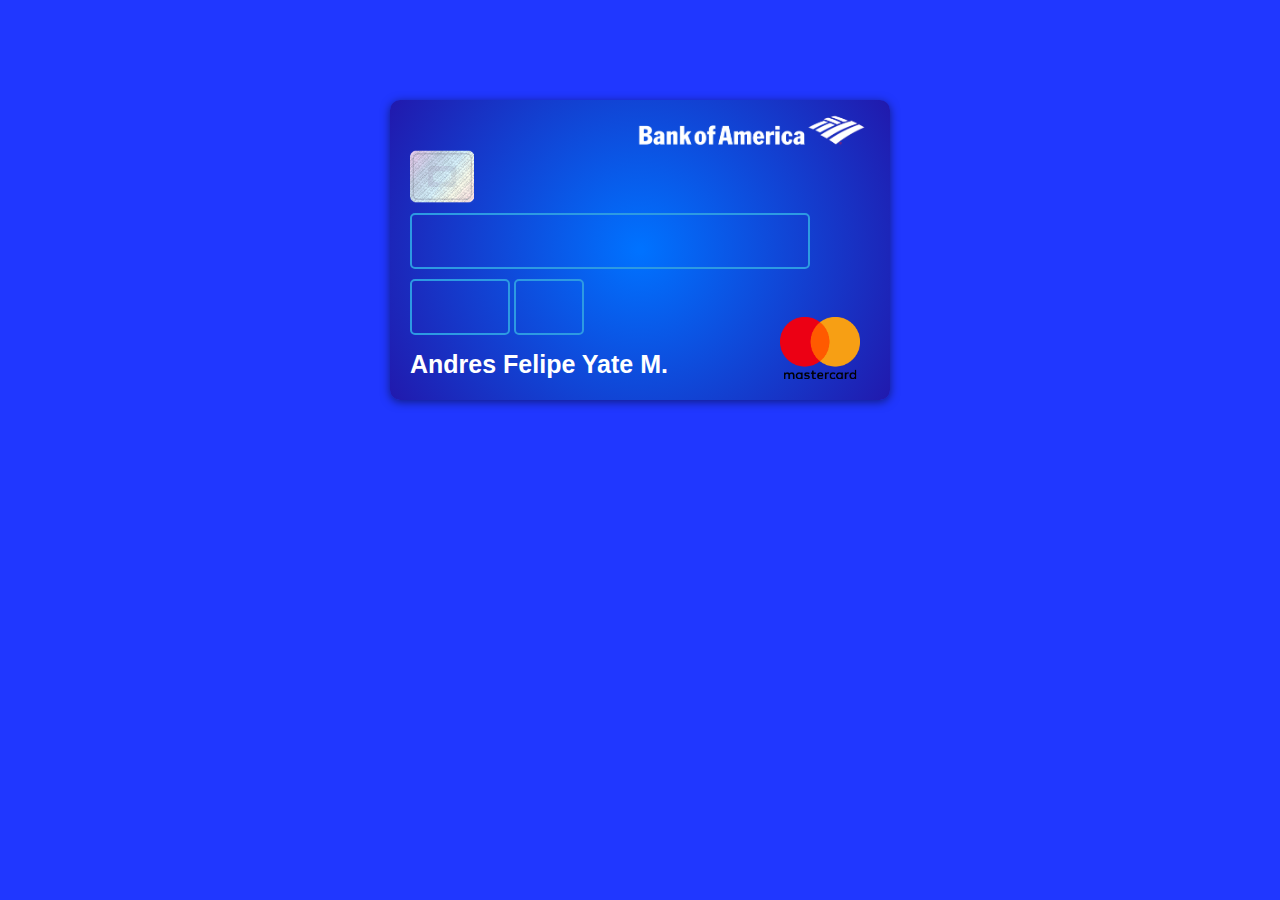
<file: proyecto_catorce/index.html>
<!DOCTYPE html>
 <html lang="es-cp">
 <head>
    <meta charset="UTF-8">
    <meta name="viewport" content="width=device-width, initial-scale=1.0">
    <title>Proyecto 14</title>
    <link rel="stylesheet" href="public/css/styles.css">
 </head>
 <body>
    <div id="marco">
        <div class="tarjeta">
            <div id="imagen">
                <div id="logoChip"></div>
                <div id="logoBanco"></div>
            </div>

            <input type="text" id="inputTarjeta">
            <input type="text" id="inputFecha">
            <input type="text" id="inputCVV">
            <div class="propietario">Andres Felipe Yate M.</div>

            <div id="imagen2">
                <div id="logoMaster">

                </div>
            </div>
        </div>
    </div>
    <script src="public/js/app.js"></script>
 </body>
 </html>
</file>
<file: proyecto_cinco/index.html>
<!DOCTYPE html>
<html lang="es-CO">
<head>
    <meta charset="UTF-8">
    <meta name="viewport" content="width=device-width, initial-scale=1.0">
    <title>Puntaje</title>
    <link rel="stylesheet" href="css/estilos.css">
</head>
<body>
    <div class="contenedor">
        <div class="puntaje"></div>
    </div>    
    <script src="js/app.js"></script>
</body>
</html>
</file>
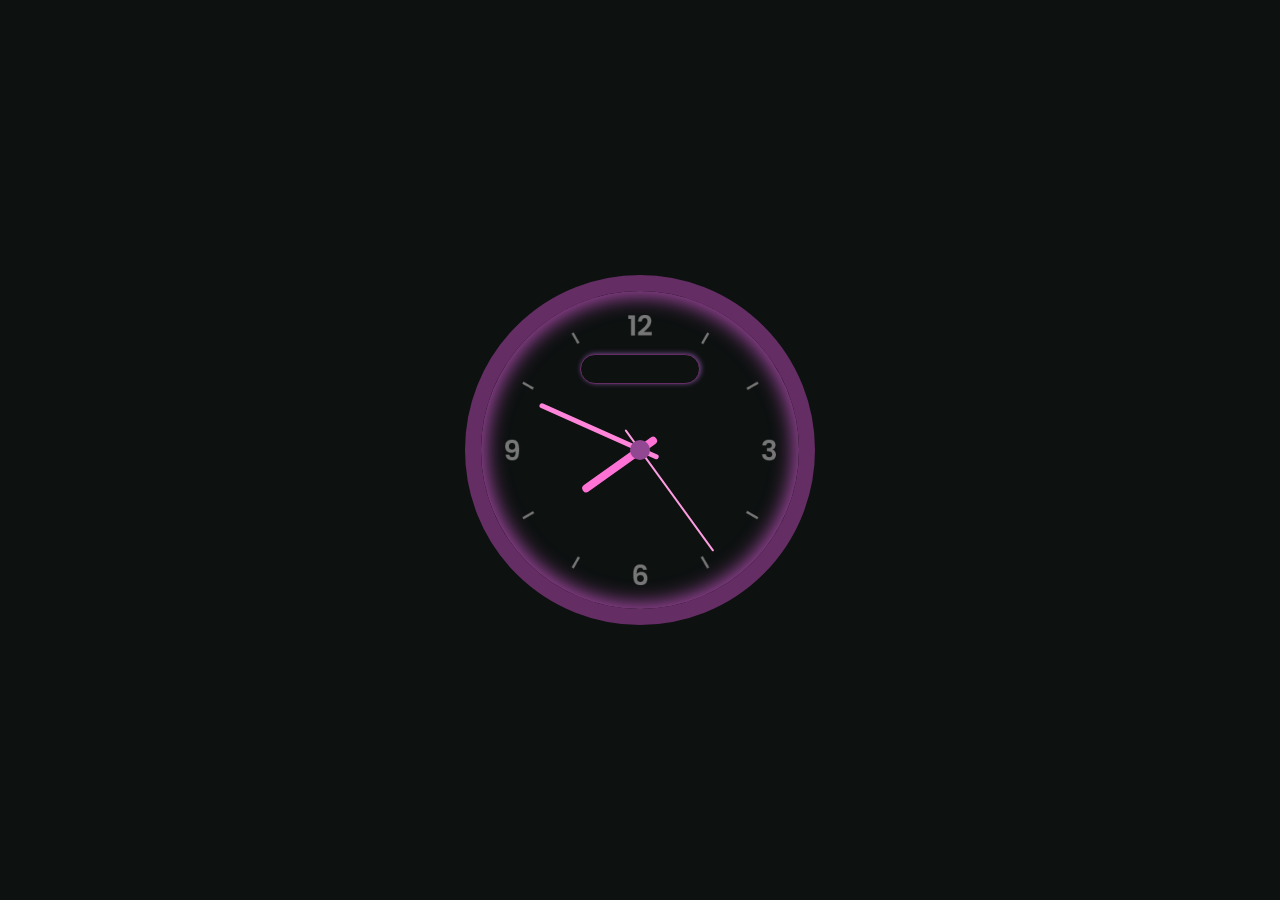
<file: proyecto_cuatro/index.html>
<!DOCTYPE html>
<html lang="en">
<head>
    <meta charset="UTF-8">
    <meta name="viewport" content="width=device-width, initial-scale=1.0">
    <title>Reloj análogo</title>
    <link rel="stylesheet" href="css/styles.css">
</head>
<body>    
    <div id="reloj" class="reloj">
        <div class="contenedor_reloj_digital">
            <div class="reloj_digital">
        
            </div>
        </div>        
        <div id="reloj_hora" class="reloj_hora"></div>
        <div id="reloj_minuto" class="reloj_minuto"></div>
        <div id="reloj_segundo" class="reloj_segundo"></div>
    </div>

    <script src="js/app.js"></script>
</body>
</html>
</file>
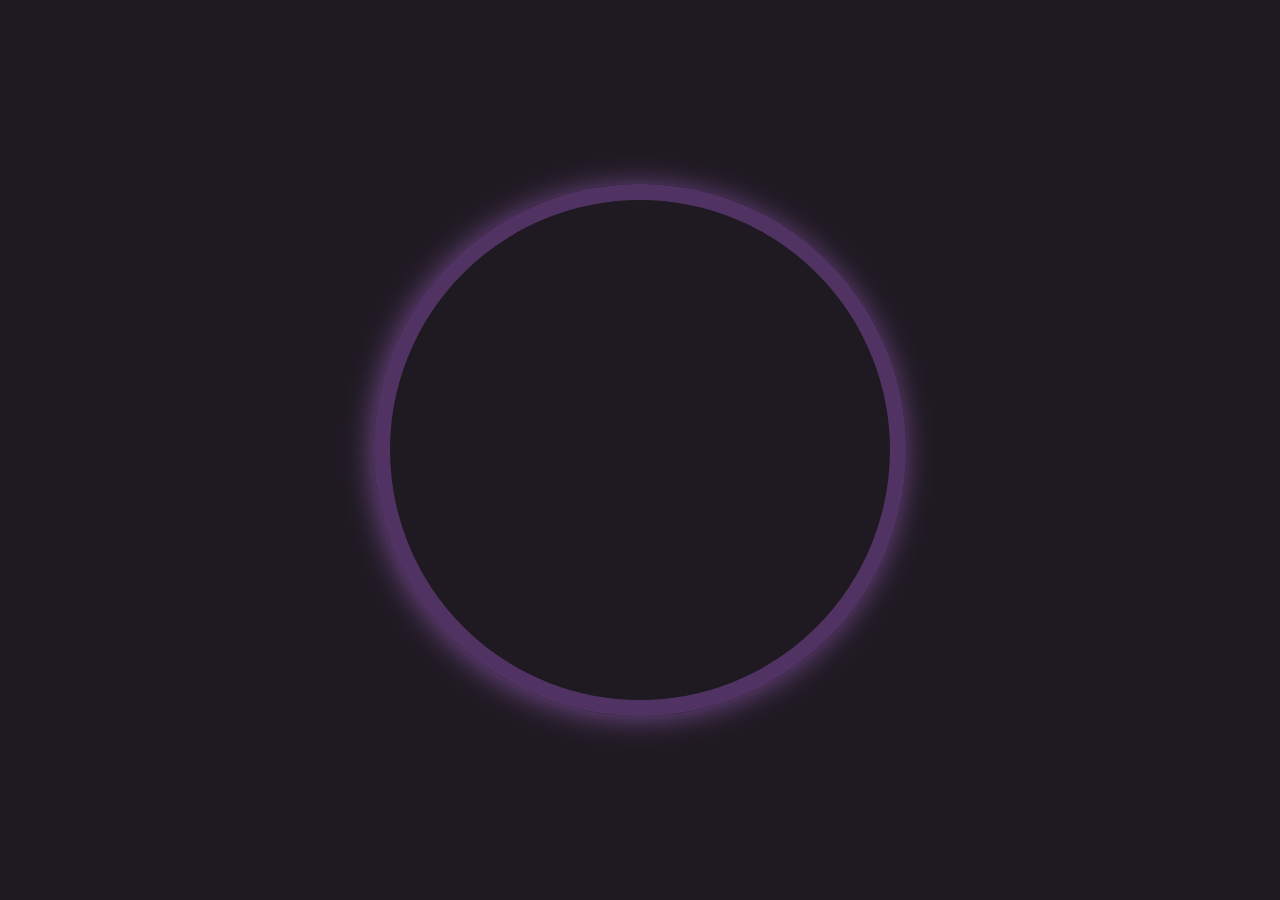
<file: proyecto_dos/index.html>
<!DOCTYPE html>
<html lang="es">
<head>
    <meta charset="UTF-8">
    <meta name="viewport" content="width=device-width, initial-scale=1.0">
    <title>RELOJ</title>

    <link rel="stylesheet" href="css/estilos.css">
</head>
<body>
    <div class="reloj">
        
    </div>
    <script src="js/app.js"></script>
</body>
</html>
</file>
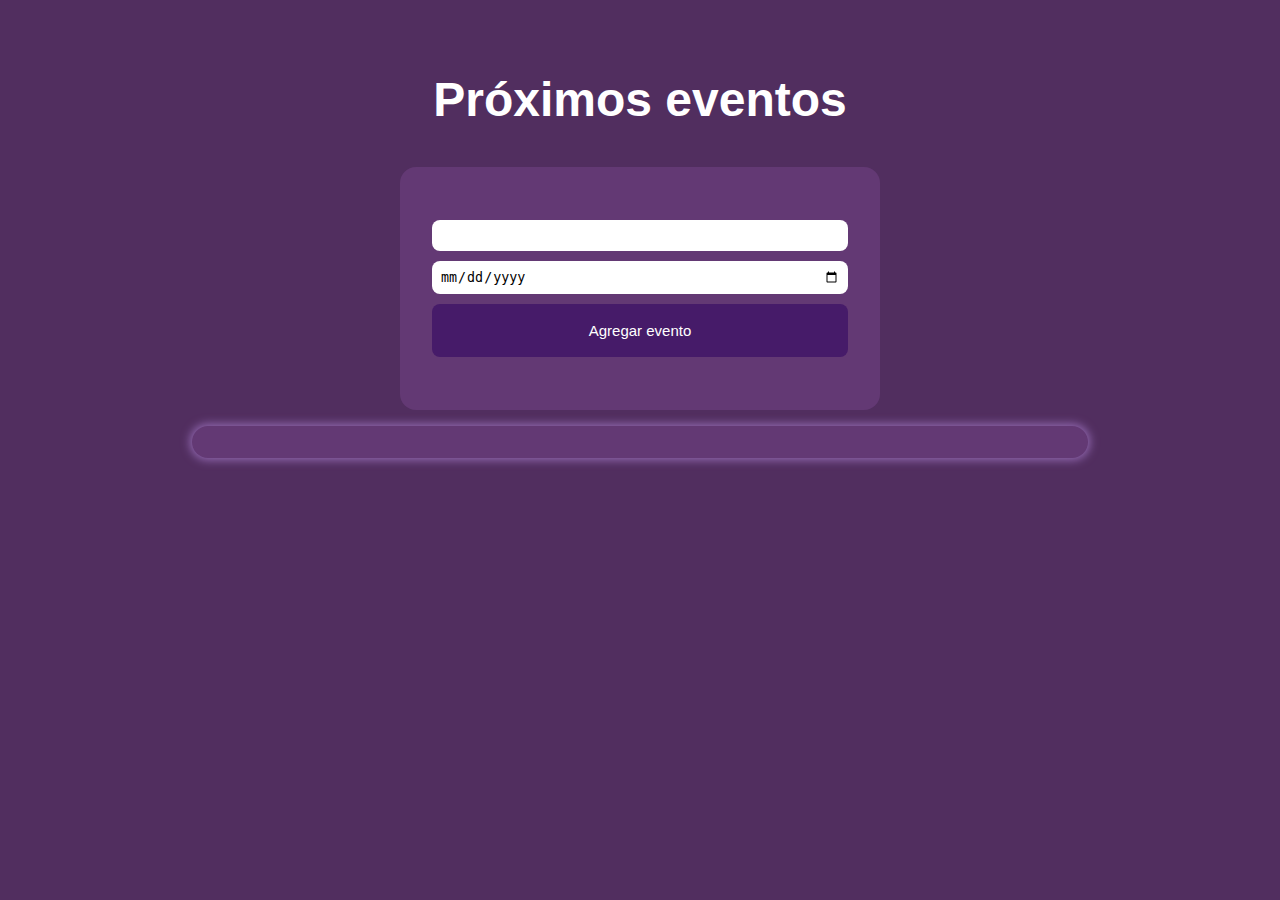
<file: proyecto_nueve/index.html>
<!DOCTYPE html>
<html lang="es">
<head>
    <meta charset="UTF-8">
    <meta name="viewport" content="width=device-width, initial-scale=1.0">
    <title>Proyecto nueve</title>
    <link rel="stylesheet" href="css/styles.css">
</head>
<body>
    <div class="eventos">
        <h3 class="titulo">Próximos eventos</h3>
        <div class="formulario">
            <form>
                <input type="text" id="nombreEvento" class="form-input form-input-nombreEvento">
                <input type="date" id="fechaEvento" class="form-input form-input-fechaEvento">
                <input type="submit" id="agregar" value="Agregar evento" class="form-input form-input-submit">
            </form>
        </div>
        <div class="contenedorLista">
            <div class="listaEventos2" id="listaEventos">
            </div>
        </div>
    </div>
    <script src="js/app.js"></script>
</body>
</html>
</file>
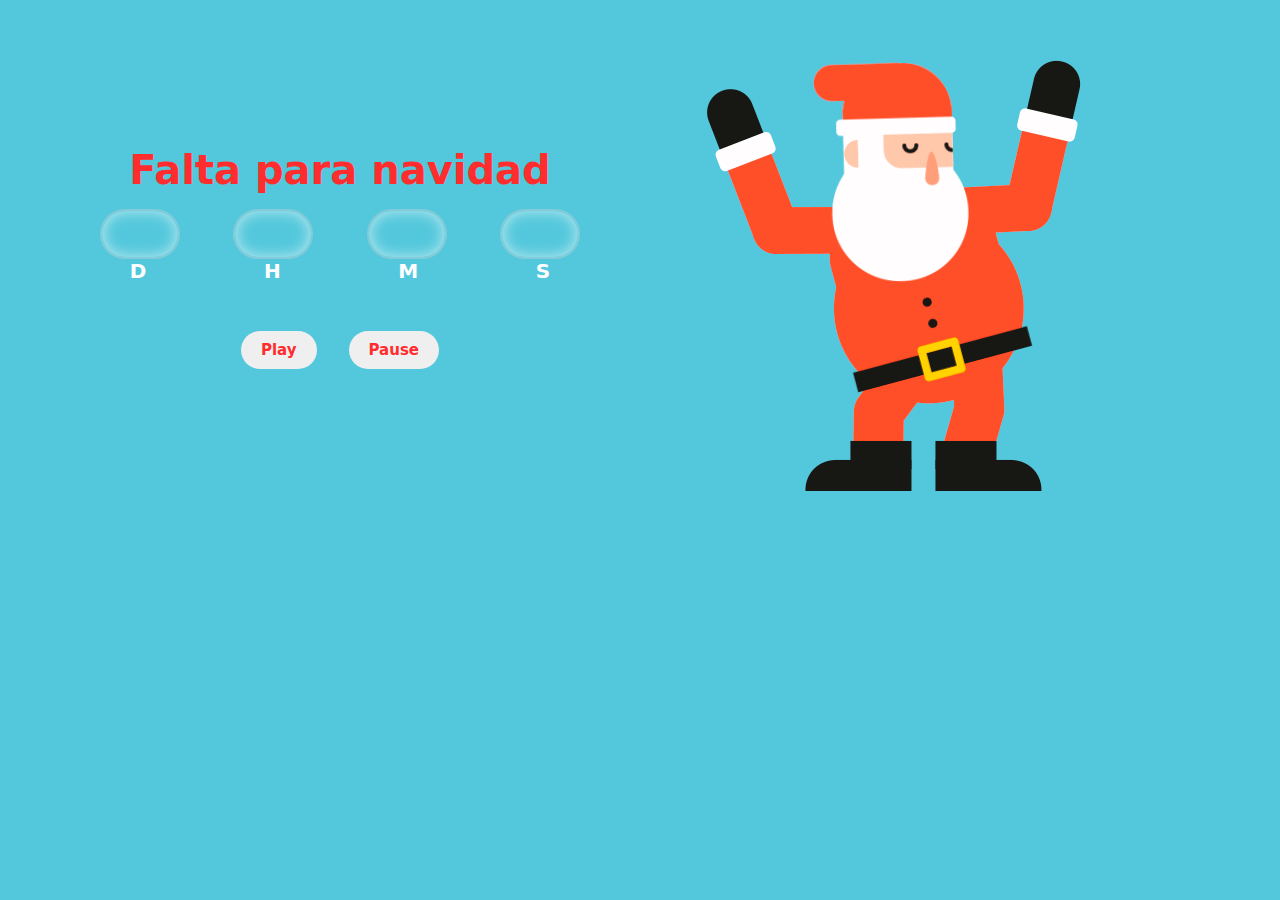
<file: proyecto_ocho/index.html>
<!DOCTYPE html>
<html lang="es">
<head>
    <meta charset="UTF-8">
    <meta name="viewport" content="width=device-width, initial-scale=1.0">
    <title>Taller ocho</title>
    <link rel="stylesheet" href="css/styles.css">
</head>
<body>
    <div id="sideLeft">
        <div id="mensaje">Falta para navidad</div>
        <div id="cuentaRegresiva">
            <div class="spanContador" id="dias"></div>            
            <div class="spanContador" id="horas"></div>
            <div class="spanContador" id="minutos"></div>
            <div class="spanContador" id="segundos"></div>
        </div>
        <div class="indicadores">
            <span>D</span>
            <span>H</span>
            <span>M</span>
            <span>S</span>
        </div>
        <div id="botones">
            <button id="play">Play</button>
            <button id="pause">Pause</button>
        </div>    
    </div>    
    <div class="papaNoel">
        
    </div>
    
    <script src="js/app.js"></script>
</body>
</html>
</file>
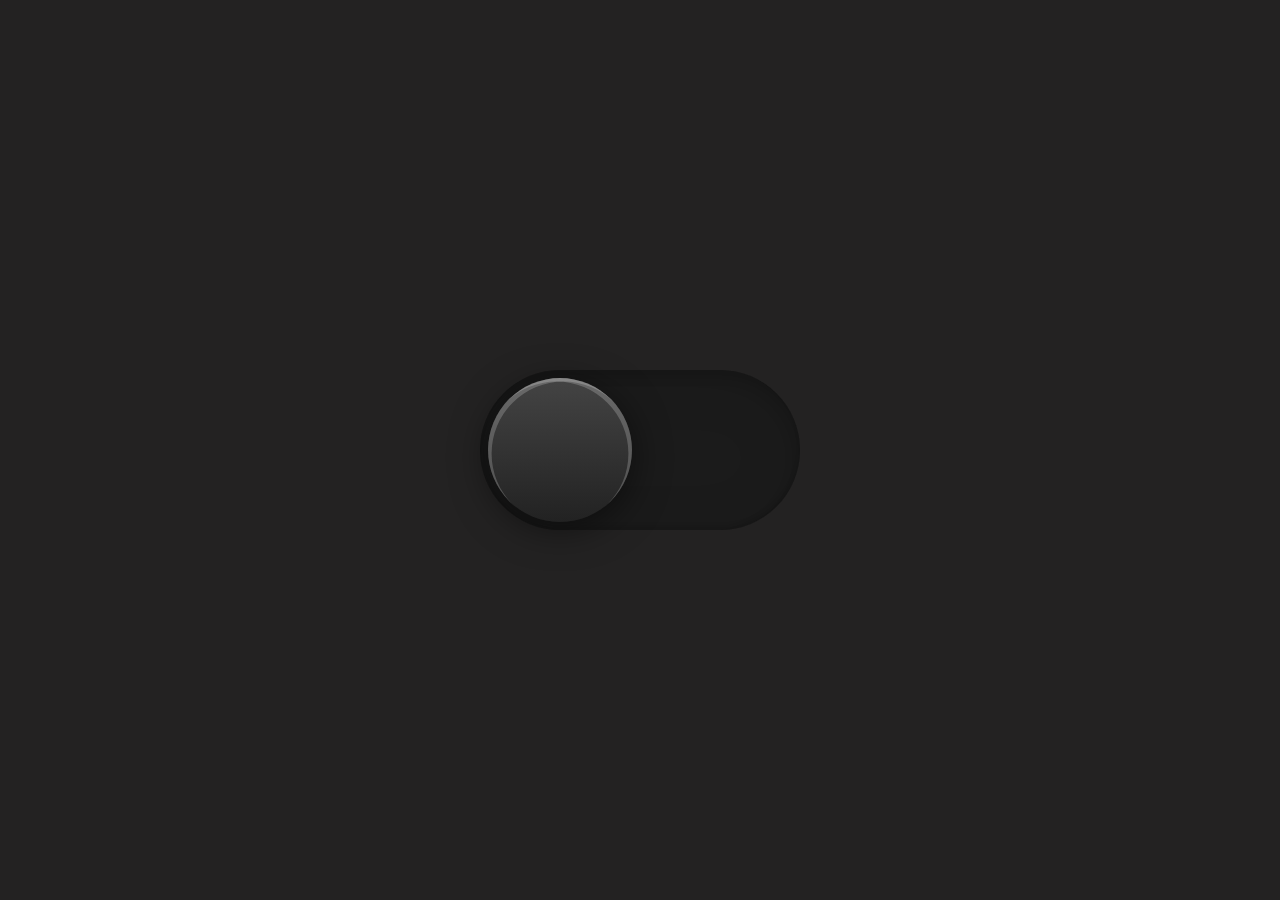
<file: proyecto_once/index.html>
<!DOCTYPE html>
<html lang="es-CO">
<head>
    <meta charset="UTF-8">
    <meta name="viewport" content="width=device-width, initial-scale=1.0">
    <title>Proyecto once</title>
    <link rel="stylesheet" href="css/styles.css">
</head>
<body>
    <div id="toggle">
        <i class="circle"></i>
    </div>

    <script src="js/app.js"></script>
</body>
</html>
</file>
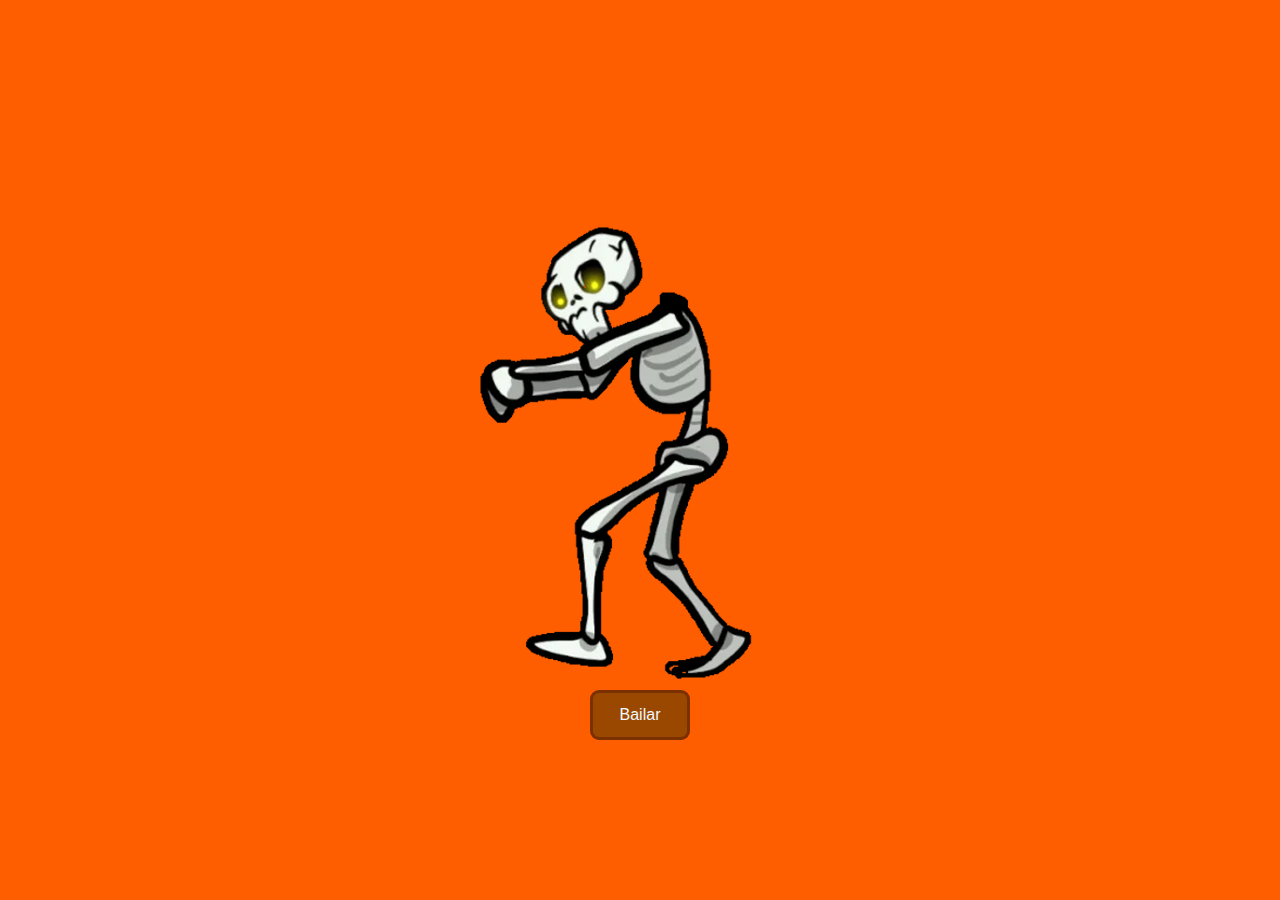
<file: proyecto_seis/index.html>
<!DOCTYPE html>
<html lang="es-CO">
<head>
    <meta charset="UTF-8">
    <meta name="viewport" content="width=device-width, initial-scale=1.0">
    <title>Movimiento</title>
    <link rel="stylesheet" href="css/style.css">
</head>
<body>
    <div class="baile">
        <div class="esqueletoOff" id="estatico">
            <div class="esqueletoOnOff" onclick="bailar()">Bailar</div>
        </div>
    </div>
<script src="js/script.js"></script>
</body>
</html>
</file>
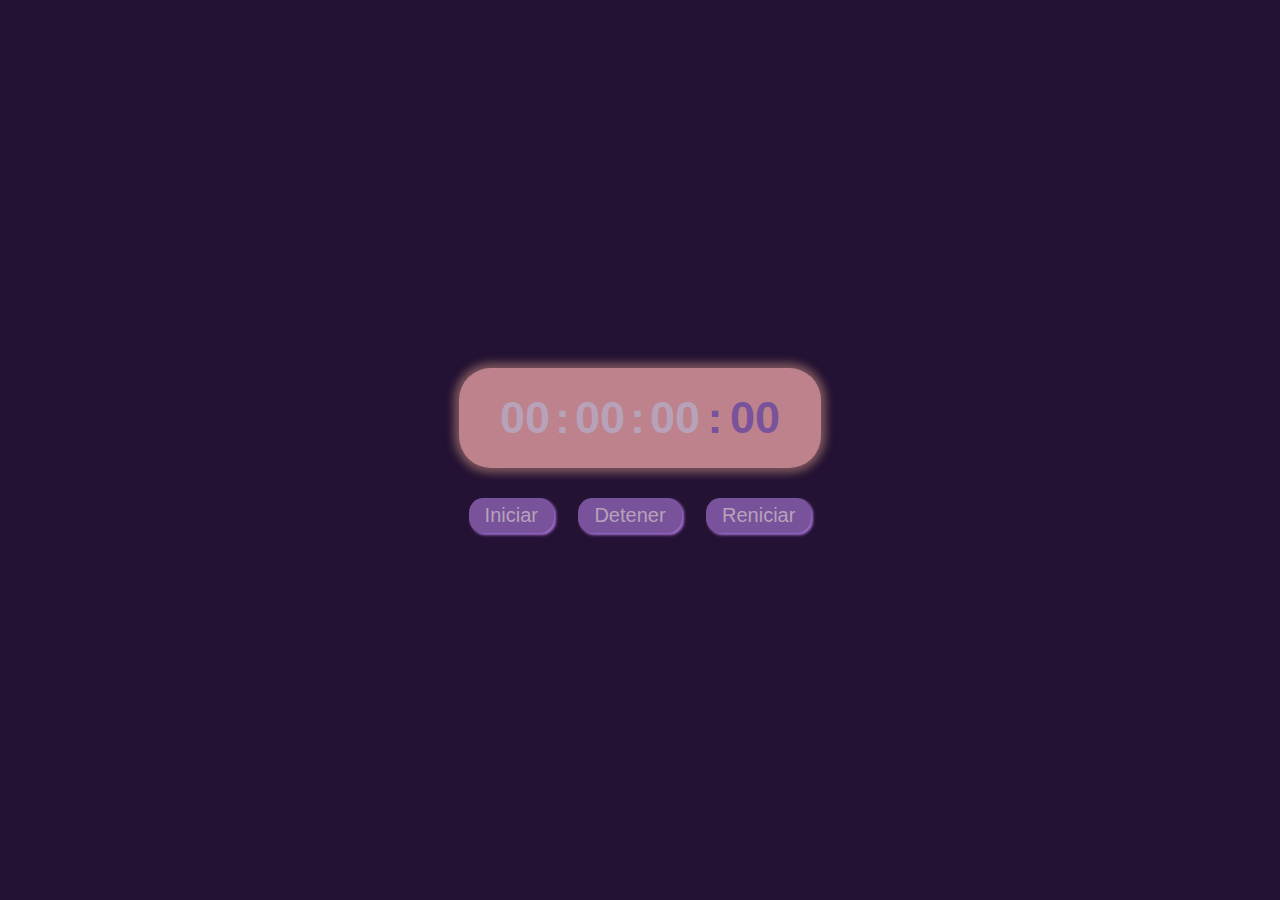
<file: proyecto_siete/index.html>
<!DOCTYPE html>
<html lang="es">
  <head>
    <meta charset="UTF-8" />
    <meta name="viewport" content="width=device-width, initial-scale=1.0" />
    <title>Taller siete</title>
    <link rel="stylesheet" href="src/css/styles.css" />
  </head>
  <body>
    <div class="pantalla">
      <div class="cronometro">
        <span class="hora">00</span>
        <span class="separador">:</span>
        <span class="minuto">00</span>
        <span class="separador">:</span>
        <span class="segundo">00</span>
        <span class="separador-mili">:</span>
        <span class="milisegundo">00</span>
      </div>
      <div class="botones">
        <button class="iniciar">Iniciar</button>
        <button class="detener">Detener</button>
        <button class="reiniciar">Reniciar</button>
      </div>
    </div>   
    <script src="src/js/app.js"></script>
  </body>
</html>
</file>
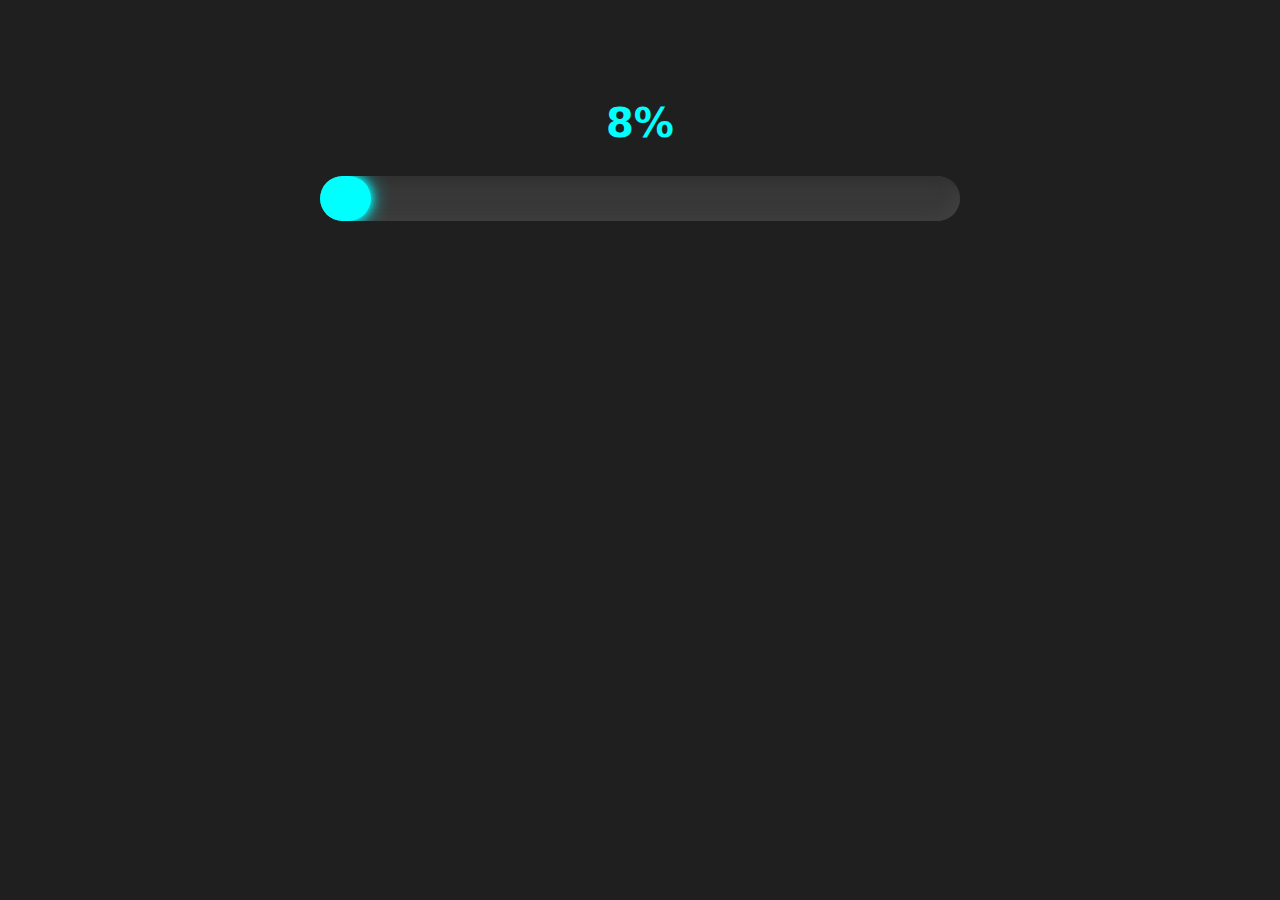
<file: proyecto_trece/index.html>
<!DOCTYPE html>
<html lang="es">
<head>
    <meta charset="UTF-8">
    <meta name="viewport" content="width=device-width, initial-scale=1.0">
    <title>Proyecto trece</title>
    <link rel="stylesheet" href="css/styles.css">
</head>
<body>
    <div class="porcentaje">0</div>
    <div class="barra">
        <span class="progreso"></span>
    </div>

    <script src="js/app.js"></script>
</body>
</html>
</file>
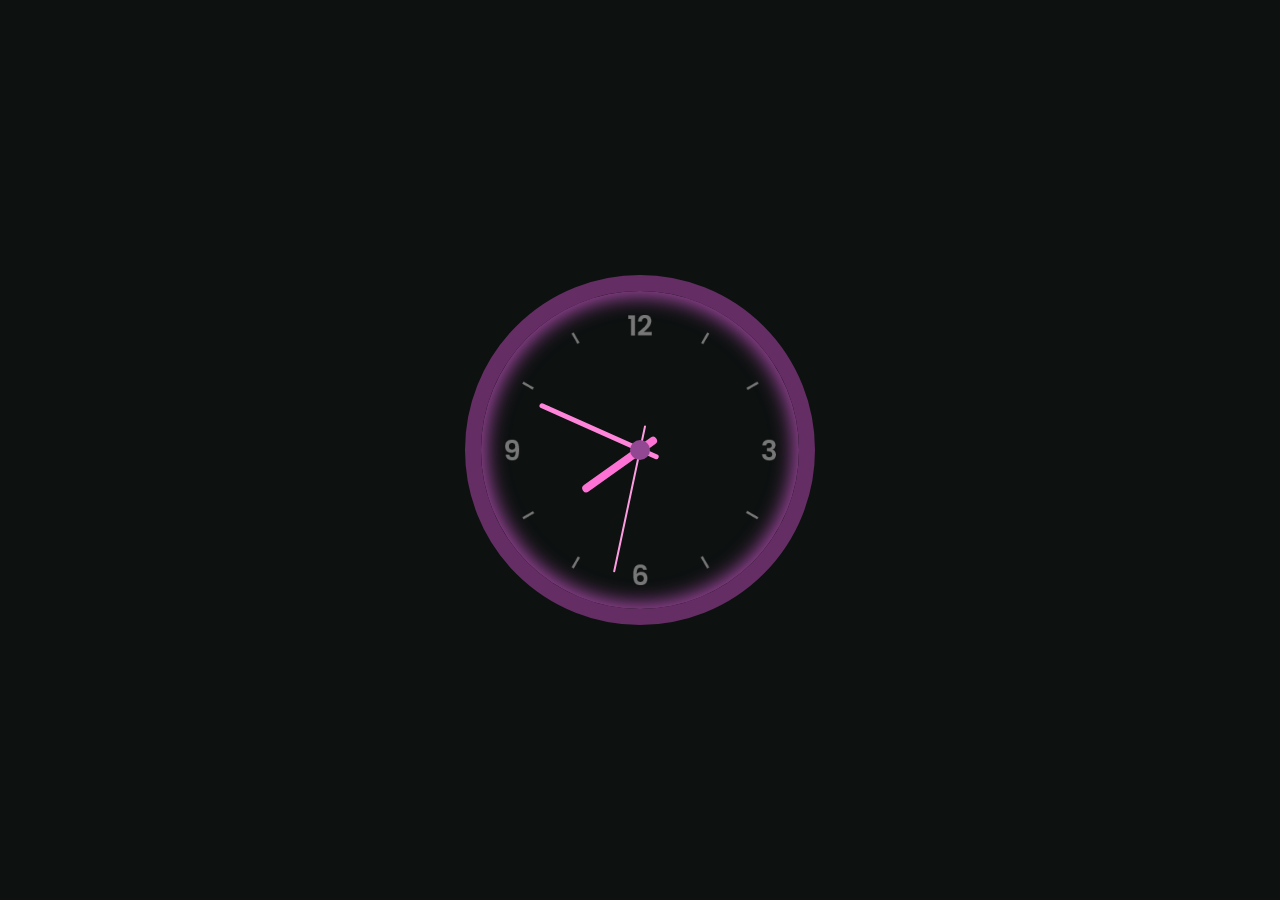
<file: proyecto_tres/index.html>
<!DOCTYPE html>
<html lang="en">
<head>
    <meta charset="UTF-8">
    <meta name="viewport" content="width=device-width, initial-scale=1.0">
    <title>Reloj análogo</title>
    <link rel="stylesheet" href="css/styles.css">
</head>
<body>

    <div id="reloj" class="reloj">
        <div id="reloj_hora" class="reloj_hora"></div>
        <div id="reloj_minuto" class="reloj_minuto"></div>
        <div id="reloj_segundo" class="reloj_segundo"></div>
    </div>

    <script src="js/app.js"></script>
</body>
</html>
</file>
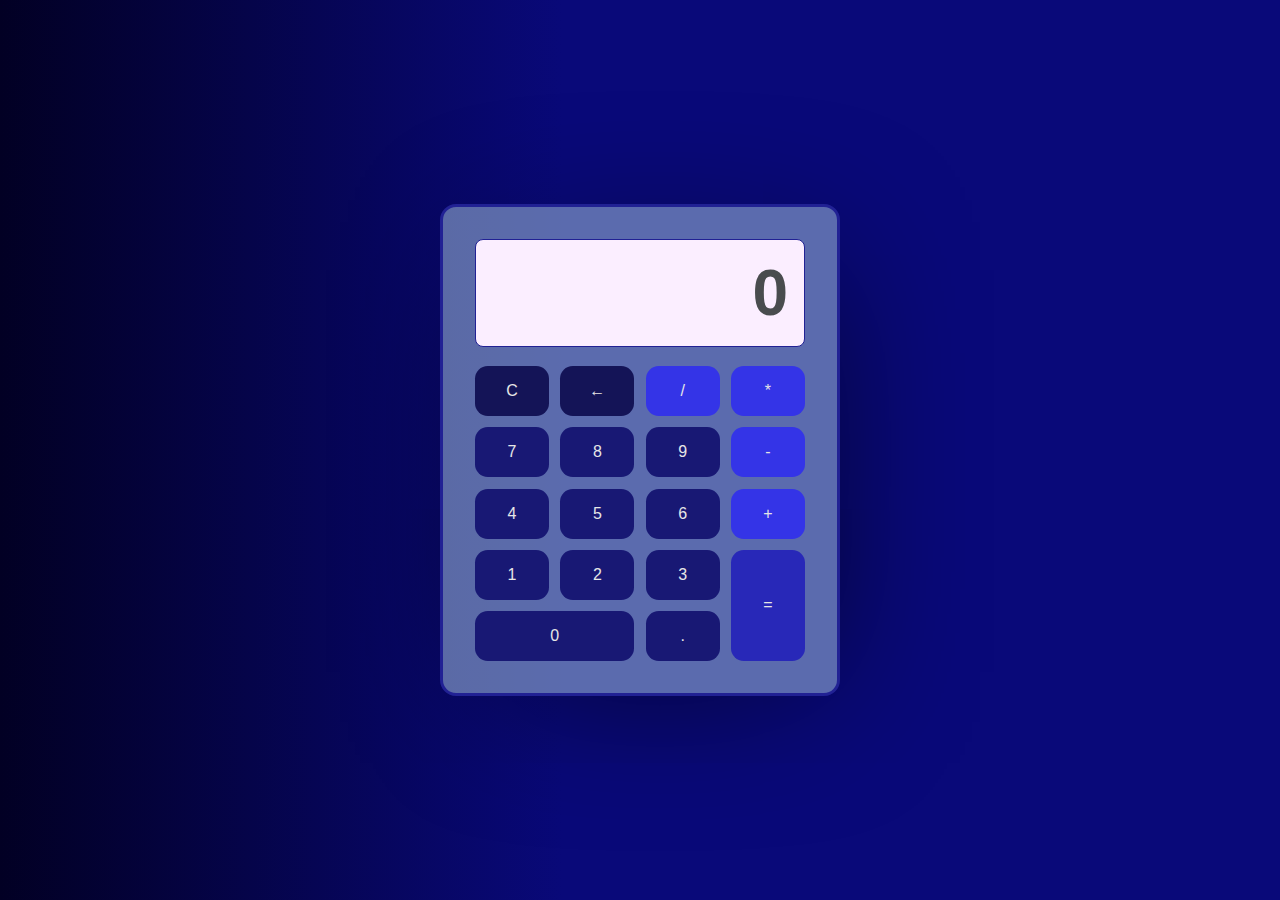
<file: proyecto_uno/index.html>
<!DOCTYPE html>
<html lang="es-CO">
  <head>
    <meta charset="UTF-8" />
    <meta name="viewport" content="width=device-width, initial-scale=1.0" />
    <title>Calculadora</title>
    <link rel="stylesheet" href="public/css/styles.css" />
  </head>
  <body>
    <div class="calculadora">
      <div class="calculadora-pantalla">0</div>
      <button id="calculadora-boton-limpiar" class="calculadora-boton">C</button>
      <button id="calculadora-boton-borrar" class="calculadora-boton">←</button>
      <button id="calculadora-boton-operadores" class="calculadora-boton">/</button>
      <button id="calculadora-boton-operadores" class="calculadora-boton">*</button>      
      <button class="calculadora-boton">7</button>
      <button class="calculadora-boton">8</button>
      <button class="calculadora-boton">9</button>
      <button id="calculadora-boton-operadores" class="calculadora-boton">-</button>
      <button class="calculadora-boton">4</button>
      <button class="calculadora-boton">5</button>
      <button class="calculadora-boton">6</button>
      <button id="calculadora-boton-operadores" class="calculadora-boton">+</button>
      <button class="calculadora-boton">1</button>
      <button class="calculadora-boton">2</button>
      <button class="calculadora-boton">3</button>      
      <button id="calculadora-boton-igual" class="calculadora-boton">=</button>
      <button id="calculadora-boton-cero" class="calculadora-boton">0</button>
      <button class="calculadora-boton">.</button>
    </div>
    <script src="public/js/script.js"></script>
  </body>
</html>
</file>
<file: proyecto_catorce/public/css/styles.css>
*{
    margin: 0;
    padding: 0;
    box-sizing: border-box;
    font-family: 'Segoe UI', Tahoma, Geneva, Verdana, sans-serif;
}

.logo {
    min-width: 12rem;
    margin-left: 5px;
}

body {
    font-family: Arial, Helvetica, sans-serif;
    background-color: rgb(32, 55, 255);
}

#imagen {
    display: flex;
    margin-top: -20px;
    justify-content: space-between;
}

#logoChip {
    background-image: url('../img/chip.png');
    width: 68px;
    height: 53px;
    background-size: cover;
    margin-top: 60px;
}

#logoBanco {
    background-image: url('../img/logobanco.png');
    width: 250px;
    height: 40px;
    background-size: cover;
    margin-left: 160px;
    margin-top: 20px;
}

.tarjeta {
    display: block;
    width: 500px;
    height: 300px;
    border-radius: 10px;
    padding: 10px 20px 0 20px;
    box-sizing: border-box;
    background: rgb(0, 114, 255);
    background: radial-gradient(circle,
        rgba(0, 114, 255, 1) 1%,
        rgba(33, 25, 173, 1) 100%
    );
    margin: 100px auto;
    box-shadow: 0 2px 10px rgba(0, 0, 0, 0.5);
}

.tarjeta input {
    width: 400px;
    font-size: 28px;
    padding: 10px;
    border: solid 2px rgb(45, 154, 226);
    color: white;
    border-radius: 5px;
    background-color: transparent;
    margin-top: 10px;
    outline: none;
}

.tarjeta #inputTarjeta::before {
    content: "Card Number";
    position: relative;
    width: 100px;
    height: 100px;
}

.tarjeta #inputFecha {
    width: 100px;
}

.tarjeta #inputCVV {
    width: 70px;
}

.propietario {
    display: grid;
    color: white;
    font-weight: bold;
    font-size: 25px;
    padding-top: 15px;
}

#imagen2 {
    display: flex;
    align-items: end;
}

#logoMaster {
    background-image: url("../img/master.png");
    width: 80px;
    height: 62px;
    background-size: cover;
    margin: -77px 0px 0px 370px;
}
</file>
<file: proyecto_cinco/css/estilos.css>
body{
    background-color: rgb(32, 20, 36);
}

.item{
    background-color: rgb(73, 39, 85);
    width: 50px;
    height: 48px;
    cursor: pointer;

    -webkit-mask-image: url("../img/estrella.svg");
    mask-image: url("../img/estrella.svg");
} .item.selec {
    background-color: rgb(109, 58, 128);
}

.puntaje {
    margin-top: 100px;
    display: flex;
    justify-content: center;
    align-items: center;
}
</file>
<file: proyecto_cuatro/css/styles.css>
*{
    margin: 0;
    padding: 0;
    box-sizing: border-box;
}

body {
    display: flex;
    align-items: center;
    justify-content: center;
    min-height: 100vh;
    background-color: rgb(13, 17, 16);
}

.reloj {
    width: 350px;
    height: 350px;    
    display: flex;
    justify-content: center;
    align-items: center;

    background-image: url("/proyecto_cuatro/img/fondo.png");
    background-size: cover;
    border: 1rem solid rgb(100, 45, 100);
    border-radius: 50vh;

    box-shadow: inset  0px 0px 20px 5px rgb(160, 72, 160);
}

.reloj::before{
    content: '';
    position: absolute;
    width: 20px;
    height: 20px;
    background: rgb(145, 71, 145);
    border-radius: 50vh;
    z-index: 10000;
}

.reloj_hora {
    width: 140px;
    height: 140px;
}

.reloj_hora::before{
    content: '';
    position: absolute;
    width: 8px;
    height: 90px;
    background: rgb(255, 114, 213);
    z-index: 10;
    border-radius: 50vh;
}

.reloj_minuto {
    width: 220px;
    height: 220px;
}

.reloj_minuto::before{
    content: '';
    position: absolute;
    width: 5px;
    height: 130px;
    background: rgb(255, 133, 219);
    z-index: 11;
    border-radius: 50vh;
}

.reloj_segundo {
    width: 250px;
    height: 250px;
}

.reloj_segundo::before{
    content: '';
    position: absolute;
    width: 1.8px;
    height: 150px;
    background: rgb(253, 156, 224);
    z-index: 12;
    border-radius: 50vh;
}

.reloj_hora, .reloj_minuto, .reloj_segundo {
    display: flex;
    justify-content: center;
    position: absolute;
    border-radius: 50vh;
}

.reloj_digital {
    border: 1px solid rgb(100, 45, 100);
    box-shadow: 1px -0.5px 5px rgb(115, 72, 139);
    width: 120px;
    height: 30px;    
    display: flex;
    justify-content: center;
    align-items: center;    
    border-radius: 1rem;

    font-family: monospace;
    font-weight: bold;
    font-size: 15px;
    color: rgb(138, 138, 138);

    background-color: rgb(13, 17, 16);
}

.contenedor_reloj_digital{
    width: 100%;
    height: 100%;
    display: flex;

    justify-content: center;
    padding: 7vh;
    z-index: 10001;
}
</file>
<file: proyecto_dos/css/estilos.css>
body {
    margin: 0;
    min-height: 100vh;
    display: grid;
    justify-content: center;
    align-items: center;
    background-color: rgb(31, 26, 34);
}

.reloj {
    border: 1rem solid rgb(81, 51, 99);
    box-shadow: -2px 2px 30px rgb(115, 72, 139);
    width: 500px;
    height: 500px;
    display: flex;
    justify-content: center;
    align-items: center;
    border-radius: 50vh;

    font-family: monospace;
    font-size: 3rem;
    color: rgb(81, 51, 99);
}
</file>
<file: proyecto_nueve/css/styles.css>
*{
    padding: 0;
    margin: 0;
    box-sizing: border-box;
}

body{
    background-color: #512E5F;
    font-family: sans-serif;
}

.eventos{    
    width: 100%;
    display: grid;
    align-items: center;
    text-align: center;
    padding: 2rem 0;
}

.titulo{
    padding: 2.5rem 0;
    font-size: 3rem;
    color: white;
}

.formulario {
    display: flex;
    justify-content: center;
    align-items: center;
    text-align: center;
    width: 100%;    
} .formulario form {
    width: 30rem;
    background-color: #633974;
    border-radius: 1rem;
    padding: 3rem 2rem;    
} .form-input{
    width: 100%;
    margin: 5px 0;
    padding: .5rem;
    border-radius: .5rem;
    border: none;
    background-color: white;
} .form-input-nombreEvento:focus, .form-input-fechaEvento:focus {
    border: 2px solid rgb(70, 27, 105);
    outline: none;
} .form-input-submit{
    background-color: rgb(70, 27, 105);
    padding: 1.1rem 0;
    color: white;
    font-size: 15px;
    cursor: pointer;
}

.contenedorLista{
    width: 100%;    
    display: flex;
    justify-content: center;
    align-items: center;
    text-align: center;
    padding: 1rem 0;
}

.listaEventos2 {
    border-radius: 1rem;        
    max-width: 70%;
    min-width: 70%;
    background-color: #633974;
    box-shadow: 0px 0px 10px 2px rgba(165, 122, 201, 0.788);
    padding: 1rem;
} .evento {
    border: 3px solid #512E5F;
    padding: .7rem;
    border-radius: 1rem;
    margin: 1rem 0;

    display: flex;
    justify-content: space-between;    
}

.dias{
    display: grid;
} .dias .diasFaltantes {
    font-size: 35px;
    font-weight: bold;
    color: #BB8FCE;
} .dias .texto {
    max-width: 50px;
    color: #E8DAEF;
}

.nombreEvento{
    font-size: 3rem;
    color: #E8DAEF;
    margin-top: .5rem;

    min-width: 370px;
    min-height: 60px;
    max-width: 370px;
    max-height: 60px;        
} .extenso{
    min-width: 350px;
    min-height: 60px;
    max-width: 350px;
    max-height: 60px; 

    word-wrap: break-word;
    font-size: 15px;
    overflow-y: scroll;
}

.extenso::-webkit-scrollbar {
    width: 12px;               /* width of the entire scrollbar */
  }
  
  .extenso::-webkit-scrollbar-track {
    background: transparent;        /* color of the tracking area */
  }
  
  .extenso::-webkit-scrollbar-thumb {
    background-color: #512E5F;    /* color of the scroll thumb */
    border-radius: 20px;       /* roundness of the scroll thumb */
    border: 3px solid #512E5F;  /* creates padding around scroll thumb */
  }

.fechaEvento{
    font-size: 1.5rem;
    color: #E8DAEF;
    margin-top: 1.5rem;
}

.acciones button{
    padding: 1.2rem;
    font-size: 15px;
    margin-top: .7rem;
    border-radius: .5rem;
    outline: none;
    background-color: #76448A;
    color: white;
    border: none;
    cursor: pointer;
} .acciones button:hover{
    background-color: #884EA0;
}
</file>
<file: proyecto_ocho/css/styles.css>
* {
    margin: 0;
    padding: 0;
    box-sizing: border-box;

    font-family: system-ui, -apple-system, BlinkMacSystemFont, 'Segoe UI', Roboto, Oxygen, Ubuntu, Cantarell, 'Open Sans', 'Helvetica Neue', sans-serif;
}

body {
    background-color: rgb(83, 200, 220);

    display: flex;
    align-items: center;
    justify-content: center;
    margin-top: auto;
}

#mensaje {
    color: rgb(255, 45, 45);
    font-size: 40px;
    text-align: center;
    font-weight: bold;
}

.spanContador{
    height: 50px;
    width: 80px;
    border: 2px rgb(131, 203, 216) solid;

    border-radius: 50vh;    
}

#cuentaRegresiva{
    display: flex;    
    align-items: center;
} 

#cuentaRegresiva .spanContador {
    flex-direction: column;
    text-align: center;
    margin: auto;
    padding: 5px 0;

    font-size: 25px;
    color: white;
    font-weight: bold;

    box-shadow: inset 0 0px 15px rgba(255, 255, 255, 0.637);
                    
}

#mensaje {
    padding: 1rem;
}

.indicadores{
    width: 100%;
    font-weight: bold;
    color: white;    

    padding-bottom: 3rem;
} .indicadores span {
    margin: 0 3.5rem;
    font-size: 20px;
}

#botones {    
    width: 100%;
    display: flex;
    align-items: center;
    justify-content: center;
    gap: 2rem;
} #botones button {
    padding: 10px 20px;
    border-radius: 50vh;
    border: none;
    color: rgb(255, 45, 45);
    font-size: 15px;
    font-weight: bold;

    cursor: pointer;
    pointer-events: none;
}

#play.disponible {
    pointer-events: all;
    background-color: rgb(255, 45, 45);
    color: white;
}#pause.disponible{
    pointer-events: all;
    background-color: rgb(255, 45, 45);
    color: white;
} #play.disponible:hover{
    background-color: rgb(248, 79, 79);
}
#pause.disponible:hover{
    background-color: rgb(248, 79, 79);
}

.papaNoel{
    width: 600px;
    height: 500px;
    background-image: url("../img/papaNoel.png");
} .papaNoel.on {
    background-image: url("../img/papaNoel.gif");
}
</file>
<file: proyecto_once/css/styles.css>
* {
    margin: 0;
    padding: 0;
    box-sizing: border-box;
}

body {
    background-color: rgb(35, 34, 34);
    display: flex;
    justify-content: center;
    align-items: center;
    flex-direction: column;
    min-height: 100vh;
    transition: .5s;
    &.toggleBlanco {
        background-color: aliceblue;
    }
}

#toggle{
    height: 160px;
    width: 320px;
    background: #1b1b1b;
    box-shadow: inset 0 8px 60px rgba(0, 0, 0, 0.1),
                inset 0 8px 8px rgba(0, 0, 0, 0.1),
                inset 0 -4px 4px rgba(0, 0, 0, 0.1);
    position: relative;
    cursor: pointer;
    transition: .5s;
    appearance: none;
    border-radius: 160px;
    &.toggleBlanco {
        background-color: aliceblue;
        box-shadow: inset 0 2px 60px rgba(0, 0, 0, 0.1),
                    inset 0 2px 8px rgba(0, 0, 0, 0.1),
                    inset 0 -4px 4px rgba(0, 0, 0, 0.05);    
        
        .circle {
            left: 160px;
            box-shadow: 0 8px 20px rgba(0, 0, 0, 0.1),
                    inset 0 4px 4px rgba(255, 255, 255, 1),
                    inset 0 -4px 4px rgba(255, 255, 255, 1);
            background: linear-gradient(to bottom, aliceblue, #fafafa);

        }
    }
}

.circle {
    position: absolute;
    top: 0;
    left: 0;
    width: 160px;
    height: 160px;
    content: "";
    background: linear-gradient(to bottom, #444, #222);
    border-radius: 50vh;
    transform: scale(0.9);
    transition: .5s;
    box-shadow: 0 8px 40px rgba(0, 0, 0, 0.5),
        inset 4px 4px rgba(255, 255, 255, 0.2),
        inset -4px 4px rgba(255, 255, 255, 0.2);
}
</file>
<file: proyecto_seis/css/style.css>
* {
    margin: 0;
    padding: 0;
    box-sizing: border-box;
}

body {
    align-items: center;
    justify-content: center;
    display: flex;
    min-height: 100vh;

    background-color: #ff5e00;
}

.esqueletoOff {
    width: 550px;
    height: 600px;
    background-color: #ff5e00;
    display: flex;
    align-items: end;
    justify-content: center;
    background-image: url("../img/esqueleto2.png");
}

.esqueletoOff.on {
    background-image: url("../img/esqueleto.gif");
}

.esqueletoOnOff {
    width: 100px;
    height: 50px;
    background-color: #7e4300c7;
    border-radius: 1vh;
    border: .2rem solid #742a00d2;
    font-family: 'Trebuchet MS', 'Lucida Sans Unicode', 'Lucida Grande', 'Lucida Sans', Arial, sans-serif;
    display: flex;
    align-items: center;
    justify-content: center;
    color: aliceblue;
    margin-bottom: 10px;
    cursor: pointer;
}

.esqueletoOnOff:hover {
    background-color: #f0894e;
}
</file>
<file: proyecto_siete/src/css/styles.css>
*{
    margin: 0;
    padding: 0;
    box-sizing: border-box;
    font-family: 'Trebuchet MS', 'Lucida Sans Unicode', 'Lucida Grande', 'Lucida Sans', Arial, sans-serif;
}

body{
    min-height: 100vh;
    min-width: 90vw;
    display: flex;
    align-items: center;
    justify-content: center;
    background-color: rgb(35, 18, 51);
}

.pantalla {
    user-select: none;
}

.pantalla .cronometro{
    height: 100px;
    background: rgb(189, 130, 140);
    display: flex;
    align-items: center;
    justify-content: center;
    border-radius: 2rem;
    box-shadow: 0px 0px 8px 5px rgb(124, 85, 92);
    border: none;
}

.pantalla .cronometro span {
    width: 60px;
    text-align: center;
    font-size: 45px;
    font-weight: 550;
    color: rgb(183, 162, 185);
}

.cronometro span.separador {
    width: 15px;
}

.cronometro span.separador-mili,
.cronometro span.milisegundo {
    color: rgb(120, 82, 155);
    width: 20px;
} .cronometro span.milisegundo{
    width: 60px;
}

.pantalla .botones {
    text-align: center;
    margin-top: 30px;
}

.botones button {
    padding: 6px 16px;
    outline: none;
    border: none;
    margin: 0px 10px;
    color: rgb(183, 162, 185);
    background-color: rgb(120, 82, 155);
    font-size: 20px;
    font-weight: 500;
    border-radius: 0.9rem;
    cursor: pointer;
    box-shadow: 2px 2px 3px 0px rgb(165, 113, 212);
}

.botones button.on {
    pointer-events: none;
    opacity: 0.7;
}
</file>
<file: proyecto_trece/css/styles.css>
* {
    margin: 0;
    padding: 0;
    box-sizing: border-box;
}

body{
    background-color: rgb(32, 31, 31);
}

.barra{
    background-color: #383838;
    height: 45px;
    width: 50%;
    margin: 130px auto;
    box-shadow: inset 6px 6px 12px #303030,
        inset -6px -6px 12px #404040;
    overflow: hidden;
    border: none;
    border-radius: 20rem;
}

.progreso{
    height: 100%;
    width: 0;
    background-color: aqua;
    box-shadow: 0 0 10px aqua,
        0 0 20px aqua;
    display: block;
    border-radius: 20rem;
}

.porcentaje {
    font-size: 2.5rem;
    font-family: system-ui, -apple-system, BlinkMacSystemFont, 'Segoe UI', Roboto, Oxygen, Ubuntu, Cantarell, 'Open Sans', 'Helvetica Neue', sans-serif;
    font-weight: bold;
    text-align: center;
    transform: translatey(100px);
    color: aqua;
}

body.celebracion{
    background-image: url("../img/celebracion.gif");
    background-size: cover;
    background-repeat: no-repeat;
}
</file>
<file: proyecto_tres/css/styles.css>
*{
    margin: 0;
    padding: 0;
    box-sizing: border-box;
}

body {
    display: flex;
    align-items: center;
    justify-content: center;
    min-height: 100vh;
    background-color: rgb(13, 17, 16);
}

.reloj {
    width: 350px;
    height: 350px;    
    display: flex;
    justify-content: center;
    align-items: center;

    background-image: url("/proyecto_tres/img/fondo.png");
    background-size: cover;
    border: 1rem solid rgb(100, 45, 100);
    border-radius: 50vh;

    box-shadow: inset  0px 0px 20px 5px rgb(160, 72, 160);
}

.reloj::before{
    content: '';
    position: absolute;
    width: 20px;
    height: 20px;
    background: rgb(145, 71, 145);
    border-radius: 50vh;
    z-index: 10000;
}

.reloj_hora {
    width: 140px;
    height: 140px;
}

.reloj_hora::before{
    content: '';
    position: absolute;
    width: 8px;
    height: 90px;
    background: rgb(255, 114, 213);
    z-index: 10;
    border-radius: 50vh;
}

.reloj_minuto {
    width: 220px;
    height: 220px;
}

.reloj_minuto::before{
    content: '';
    position: absolute;
    width: 5px;
    height: 130px;
    background: rgb(255, 133, 219);
    z-index: 11;
    border-radius: 50vh;
}

.reloj_segundo {
    width: 250px;
    height: 250px;
}

.reloj_segundo::before{
    content: '';
    position: absolute;
    width: 1.8px;
    height: 150px;
    background: rgb(253, 156, 224);
    z-index: 12;
    border-radius: 50vh;
}

.reloj_hora, .reloj_minuto, .reloj_segundo {
    display: flex;
    justify-content: center;
    position: absolute;
    border-radius: 50vh;
}
</file>
<file: proyecto_uno/public/css/styles.css>
*{
    margin: 0;
    padding: 0;
    box-sizing: border-box; /* ancho dentro del relleno */
    font-family: sans-serif;
}

body {
    min-height: 100vh;
    background: rgb(2,0,36);
    background: linear-gradient(90deg, rgba(2,0,36,1) 0%, rgba(9,9,121,1) 44%);
    display: flex;
    justify-content: center;
    align-items: center;
}

.calculadora {
    background-color: rgba(152, 180, 212, 0.582);
    border: 0.2rem solid rgb(33, 33, 148);
    -webkit-box-shadow: 20px 21px 150px -45px rgba(0,0,0,0.75);
    -moz-box-shadow: 20px 21px 150px -45px rgba(0,0,0,0.75);
    box-shadow: 20px 21px 150px -45px rgba(0,0,0,0.75);
    color: rgb(73, 76, 78);
    display: grid;
    grid-template-columns: repeat(4, 1fr);
    width: 400px;
    padding: 2rem;
    border-radius: 1rem;
    gap: 0.7rem;
}

.calculadora-pantalla {
    grid-column: 1/5;
    background-color: #fbeeff;
    border: 0.1rem solid rgb(33, 33, 148);
    padding: 1rem;
    font-size: 4rem;
    text-align: right;
    border-radius: 0.5rem;
    font-weight: 600;
    margin-bottom: 0.5rem;  
}

.calculadora-boton{
    background-color: rgb(24, 24, 116);    
    color: rgb(230, 230, 230);
    border: 0;
    padding: 1rem;
    font-size: 1rem;
    display: flex;
    justify-content: center;
    align-items: center;
    border-radius: .8rem;
    cursor: pointer;
} .calculadora-boton:hover{
    background-color: rgb(49, 49, 121);
    color: rgb(255, 255, 255);    
}

#calculadora-boton-igual{
    grid-row: span 2;
    background-color: rgb(40, 40, 184);
} #calculadora-boton-igual:hover {
    background-color: rgb(68, 68, 189);
}

#calculadora-boton-cero{
    grid-column: span 2;
}

#calculadora-boton-operadores{
    background-color: rgb(52, 52, 231);
} #calculadora-boton-operadores:hover {
    background-color: rgb(74, 74, 231);
}

#calculadora-boton-limpiar, #calculadora-boton-borrar {
    background-color: rgb(20, 20, 87);
} #calculadora-boton-limpiar:hover, #calculadora-boton-borrar:hover {
    background-color: rgb(37, 37, 77);
}
</file>
